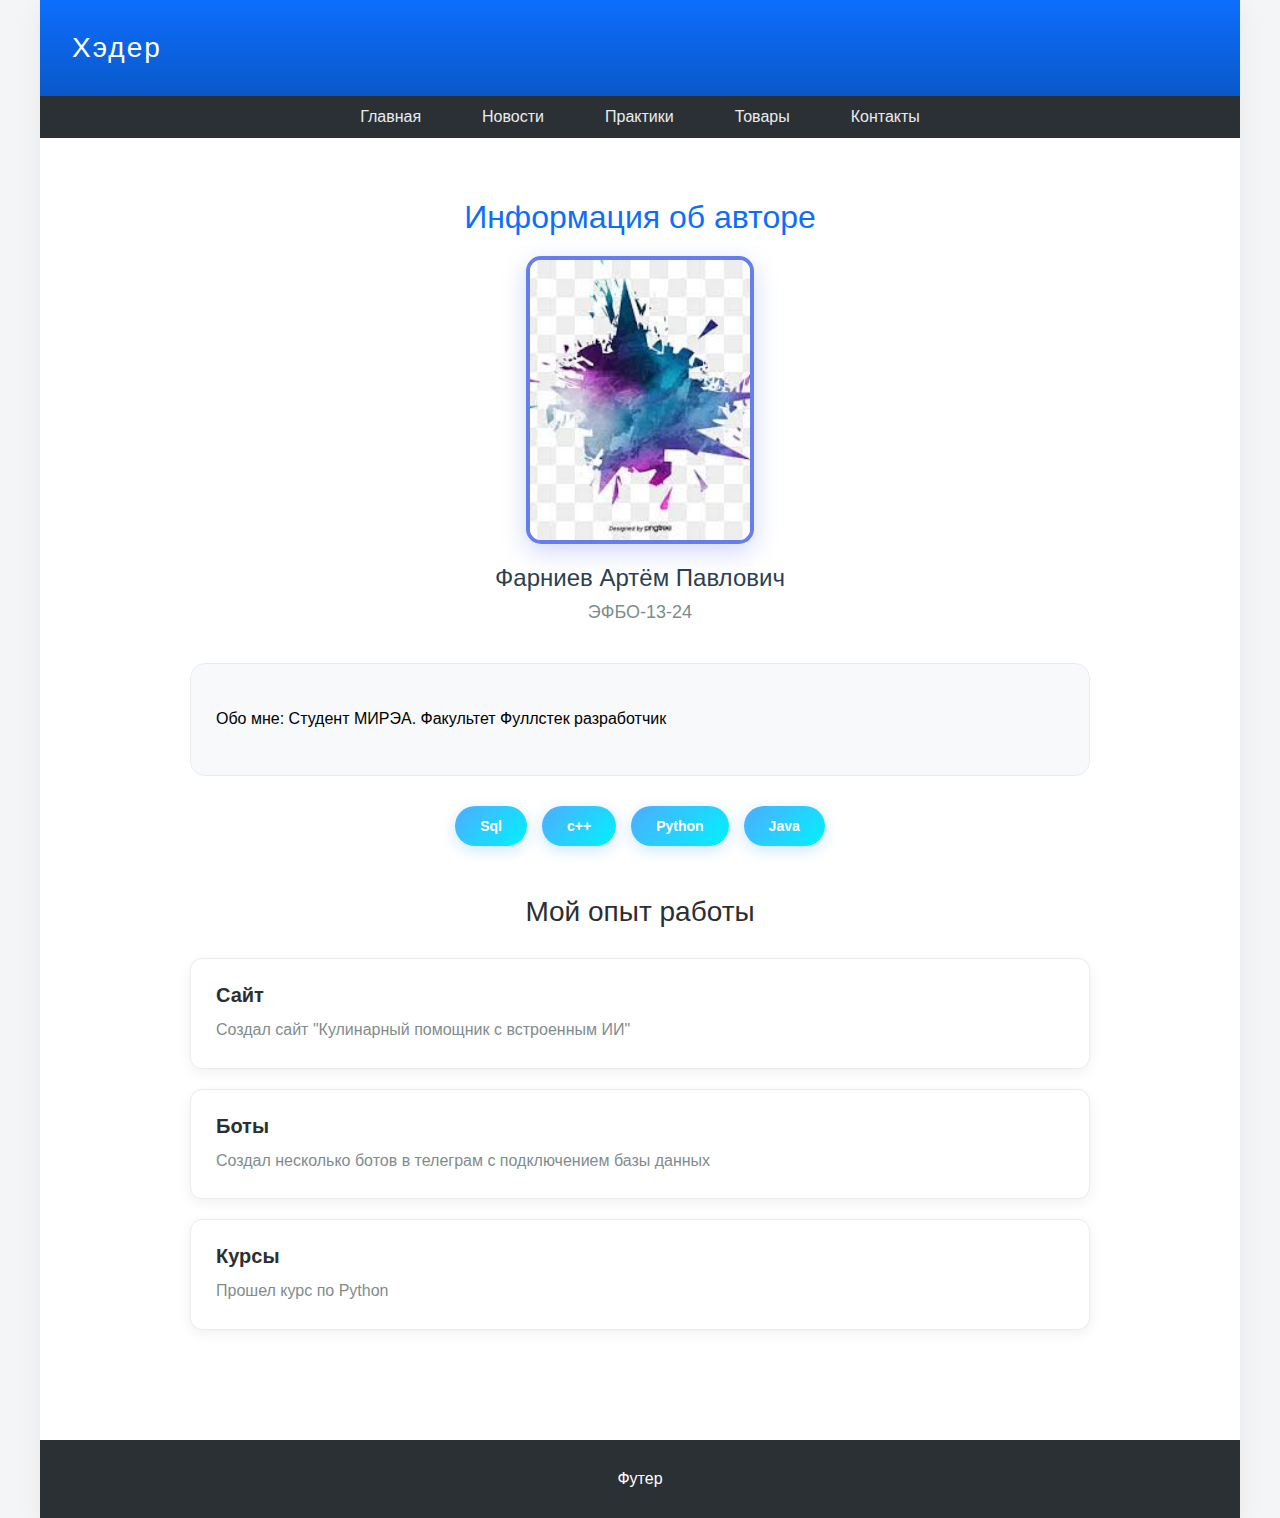
<file: index.html>
<!DOCTYPE html>
<html lang="ru">
<head>
    <meta charset="UTF-8">
    <meta name="viewport" content="width=device-width, initial-scale=1.0">
    <title>Семестровая работа</title>
    <link rel="stylesheet" href="style/styles.css">
</head>
<body>
<div class="page-container">
    <div class="header">Хэдер</div>
    <div class="nav">
        <ul class="nav-list">
            <li class="nav-item"><a class="nav-link" href="index.html">Главная</a></li>
            <li class="nav-item"><a class="nav-link" href="pages/news.html">Новости</a></li>
            <li class="nav-item"><a class="nav-link" href="pages/practices.html">Практики</a></li>
            <li class="nav-item"><a class="nav-link" href="pages/goods.html">Товары</a></li>
            <li class="nav-item"><a class="nav-link" href="pages/contacts.html">Контакты</a></li>
        </ul>
    </div>
    <div class="content">
        <div class="profile-header">
            <h1 class="profile-title">Информация об авторе</h1>
            <img class="profile-photo" src="images/photo.png" alt="Фото автора">
            <h2 class="profile-name">Фарниев Артём Павлович</h2>
            <p class="profile-group">ЭФБО-13-24</p>
        </div>
        <div class="about-me">
            <p>Обо мне: Студент МИРЭА. Факультет Фуллстек разработчик</p>
        </div>
        <div class="skills-container">
            <div class="skill-tag">Sql</div>
            <div class="skill-tag">c++</div>
            <div class="skill-tag">Python</div>
            <div class="skill-tag">Java</div>
        </div>
        <div class="experience-section">
            <h2 class="section-title">Мой опыт работы</h2>
            <div class="experience-card">
                <h3 class="experience-title">Сайт</h3>
                <p class="experience-desc">Создал сайт "Кулинарный помощник с встроенным ИИ"</p>
            </div>
            <div class="experience-card">
                <h3 class="experience-title">Боты</h3>
                <p class="experience-desc">Создал несколько ботов в телеграм с подключением базы данных</p>
            </div>
            <div class="experience-card">
                <h3 class="experience-title">Курсы</h3>
                <p class="experience-desc">Прошел курс по Python</p>
            </div>
        </div>
    </div>
    <div class="footer">Футер</div>
</div>
</body>
</html>
</file>
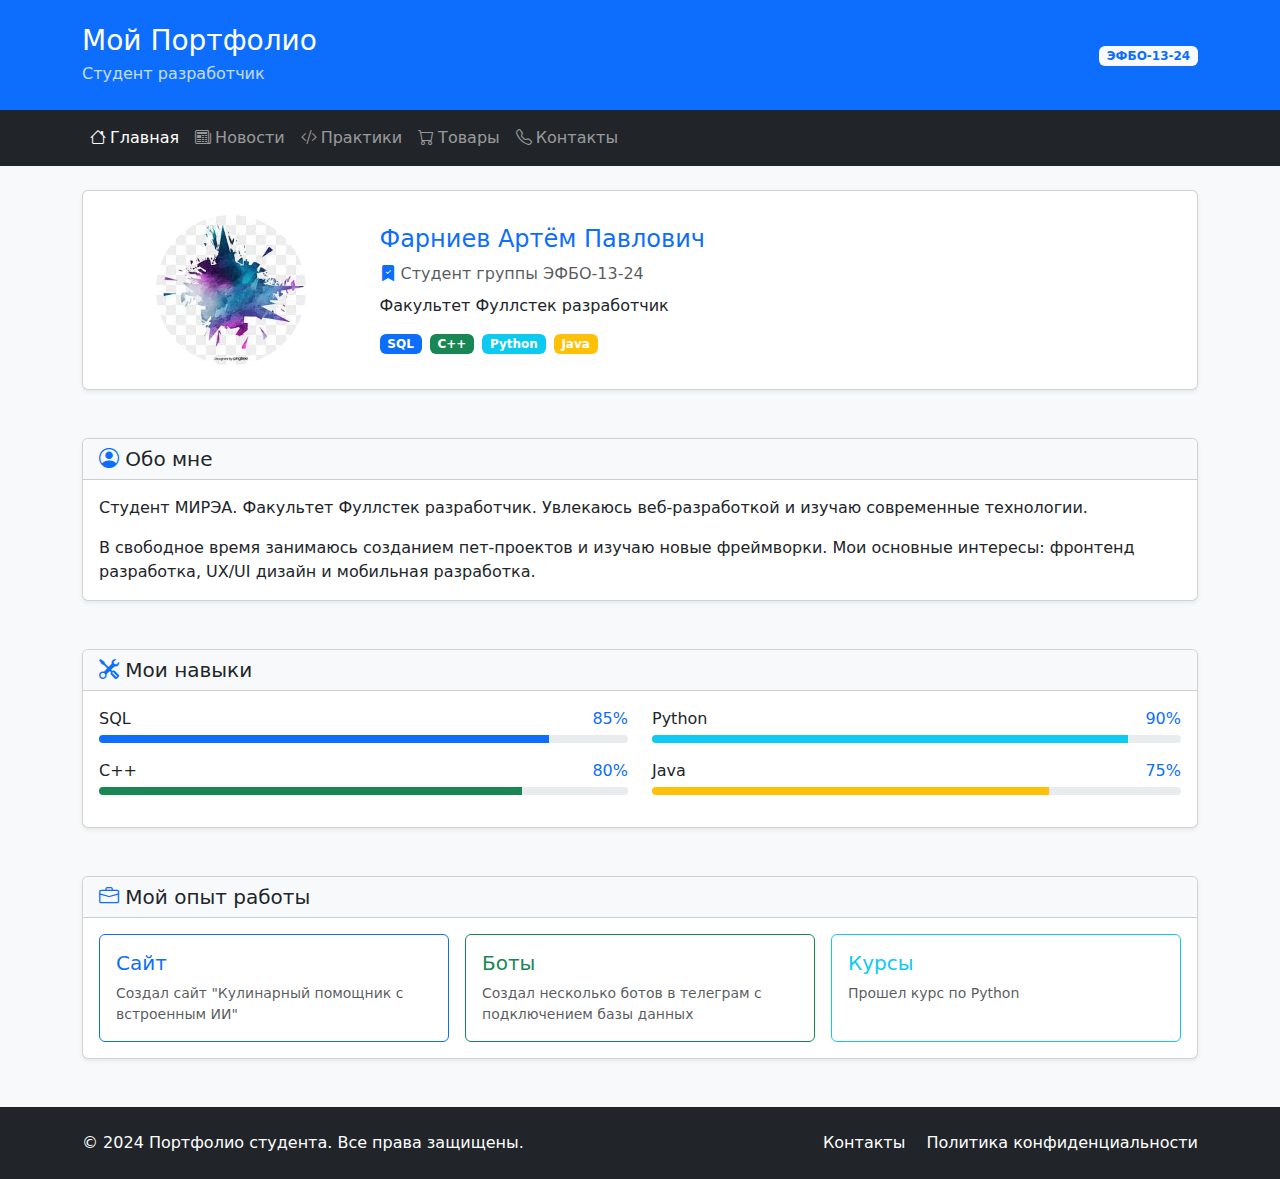
<file: index_v1.html>
<!DOCTYPE html>
<html lang="ru">
<head>
    <meta charset="UTF-8">
    <meta name="viewport" content="width=device-width, initial-scale=1.0">
    <title>Главная - Портфолио</title>
    <link href="https://cdn.jsdelivr.net/npm/bootstrap@5.3.2/dist/css/bootstrap.min.css" rel="stylesheet">
    <link rel="stylesheet" href="https://cdn.jsdelivr.net/npm/bootstrap-icons@1.11.1/font/bootstrap-icons.css">
</head>
<body class="bg-light">
<div class="container-fluid p-0">
    <!-- Header -->
    <header class="bg-primary text-white py-4">
        <div class="container">
            <div class="row align-items-center">
                <div class="col">
                    <h1 class="h3 mb-1">Мой Портфолио</h1>
                    <p class="mb-0 opacity-75">Студент разработчик</p>
                </div>
                <div class="col-auto">
                    <span class="badge bg-light text-primary">ЭФБО-13-24</span>
                </div>
            </div>
        </div>
    </header>

    <!-- Navigation -->
    <nav class="navbar navbar-expand-lg navbar-dark bg-dark">
        <div class="container">
            <button class="navbar-toggler" type="button" data-bs-toggle="collapse" data-bs-target="#navbarNav">
                <span class="navbar-toggler-icon"></span>
            </button>
            <div class="collapse navbar-collapse" id="navbarNav">
                <ul class="navbar-nav">
                    <li class="nav-item">
                        <a class="nav-link active" href="index.html">
                            <i class="bi bi-house me-1"></i>Главная
                        </a>
                    </li>
                    <li class="nav-item">
                        <a class="nav-link" href="pages/news.html">
                            <i class="bi bi-newspaper me-1"></i>Новости
                        </a>
                    </li>
                    <li class="nav-item">
                        <a class="nav-link" href="pages/practices.html">
                            <i class="bi bi-code-slash me-1"></i>Практики
                        </a>
                    </li>
                    <li class="nav-item">
                        <a class="nav-link" href="pages/goods.html">
                            <i class="bi bi-cart me-1"></i>Товары
                        </a>
                    </li>
                    <li class="nav-item">
                        <a class="nav-link" href="pages/contacts.html">
                            <i class="bi bi-telephone me-1"></i>Контакты
                        </a>
                    </li>
                </ul>
            </div>
        </div>
    </nav>

    <!-- Main Content -->
    <main class="container my-4">
        <!-- Profile Section -->
        <section class="mb-5">
            <div class="card shadow-sm">
                <div class="card-body p-4">
                    <div class="row align-items-center">
                        <div class="col-md-3 text-center mb-3 mb-md-0">
                            <img src="images/photo.png" alt="Фото студента" class="img-fluid rounded-circle" style="width: 150px; height: 150px; object-fit: cover;">
                        </div>
                        <div class="col-md-9">
                            <h2 class="card-title h4 text-primary">Фарниев Артём Павлович</h2>
                            <p class="card-text text-muted mb-2">
                                <i class="bi bi-bookmark-check-fill text-primary"></i>
                                Студент группы ЭФБО-13-24
                            </p>
                            <p class="card-text">
                                Факультет Фуллстек разработчик
                            </p>
                            <div class="d-flex gap-2 flex-wrap">
                                <span class="badge bg-primary">SQL</span>
                                <span class="badge bg-success">C++</span>
                                <span class="badge bg-info">Python</span>
                                <span class="badge bg-warning">Java</span>
                            </div>
                        </div>
                    </div>
                </div>
            </div>
        </section>

        <!-- About Section -->
        <section class="mb-5">
            <div class="card shadow-sm">
                <div class="card-header bg-light">
                    <h3 class="card-title h5 mb-0">
                        <i class="bi bi-person-circle text-primary"></i>
                        Обо мне
                    </h3>
                </div>
                <div class="card-body">
                    <p class="card-text">
                        Студент МИРЭА. Факультет Фуллстек разработчик. Увлекаюсь веб-разработкой и изучаю современные технологии.
                    </p>
                    <p class="card-text">
                        В свободное время занимаюсь созданием пет-проектов и изучаю новые фреймворки.
                        Мои основные интересы: фронтенд разработка, UX/UI дизайн и мобильная разработка.
                    </p>
                </div>
            </div>
        </section>

        <!-- Skills Section -->
        <section class="mb-5">
            <div class="card shadow-sm">
                <div class="card-header bg-light">
                    <h3 class="card-title h5 mb-0">
                        <i class="bi bi-tools text-primary"></i>
                        Мои навыки
                    </h3>
                </div>
                <div class="card-body">
                    <div class="row">
                        <div class="col-md-6">
                            <div class="mb-3">
                                <div class="d-flex justify-content-between mb-1">
                                    <span>SQL</span>
                                    <span class="text-primary">85%</span>
                                </div>
                                <div class="progress" style="height: 8px;">
                                    <div class="progress-bar bg-primary" style="width: 85%"></div>
                                </div>
                            </div>
                            <div class="mb-3">
                                <div class="d-flex justify-content-between mb-1">
                                    <span>C++</span>
                                    <span class="text-primary">80%</span>
                                </div>
                                <div class="progress" style="height: 8px;">
                                    <div class="progress-bar bg-success" style="width: 80%"></div>
                                </div>
                            </div>
                        </div>
                        <div class="col-md-6">
                            <div class="mb-3">
                                <div class="d-flex justify-content-between mb-1">
                                    <span>Python</span>
                                    <span class="text-primary">90%</span>
                                </div>
                                <div class="progress" style="height: 8px;">
                                    <div class="progress-bar bg-info" style="width: 90%"></div>
                                </div>
                            </div>
                            <div class="mb-3">
                                <div class="d-flex justify-content-between mb-1">
                                    <span>Java</span>
                                    <span class="text-primary">75%</span>
                                </div>
                                <div class="progress" style="height: 8px;">
                                    <div class="progress-bar bg-warning" style="width: 75%"></div>
                                </div>
                            </div>
                        </div>
                    </div>
                </div>
            </div>
        </section>

        <!-- Experience Section -->
        <section class="mb-5">
            <div class="card shadow-sm">
                <div class="card-header bg-light">
                    <h3 class="card-title h5 mb-0">
                        <i class="bi bi-briefcase text-primary"></i>
                        Мой опыт работы
                    </h3>
                </div>
                <div class="card-body">
                    <div class="row g-3">
                        <div class="col-md-4">
                            <div class="card h-100 border-primary">
                                <div class="card-body">
                                    <h5 class="card-title text-primary">Сайт</h5>
                                    <p class="card-text small text-muted">
                                        Создал сайт "Кулинарный помощник с встроенным ИИ"
                                    </p>
                                </div>
                            </div>
                        </div>
                        <div class="col-md-4">
                            <div class="card h-100 border-success">
                                <div class="card-body">
                                    <h5 class="card-title text-success">Боты</h5>
                                    <p class="card-text small text-muted">
                                        Создал несколько ботов в телеграм с подключением базы данных
                                    </p>
                                </div>
                            </div>
                        </div>
                        <div class="col-md-4">
                            <div class="card h-100 border-info">
                                <div class="card-body">
                                    <h5 class="card-title text-info">Курсы</h5>
                                    <p class="card-text small text-muted">
                                        Прошел курс по Python
                                    </p>
                                </div>
                            </div>
                        </div>
                    </div>
                </div>
            </div>
        </section>
    </main>

    <!-- Footer -->
    <footer class="bg-dark text-white py-4 mt-5">
        <div class="container">
            <div class="row align-items-center">
                <div class="col-md-6">
                    <p class="mb-0">&copy; 2024 Портфолио студента. Все права защищены.</p>
                </div>
                <div class="col-md-6 text-md-end">
                    <a href="pages/contacts.html" class="text-white text-decoration-none me-3">Контакты</a>
                    <a href="#" class="text-white text-decoration-none">Политика конфиденциальности</a>
                </div>
            </div>
        </div>
    </footer>
</div>

<script src="https://cdn.jsdelivr.net/npm/bootstrap@5.3.2/dist/js/bootstrap.bundle.min.js"></script>
</body>
</html>
</file>
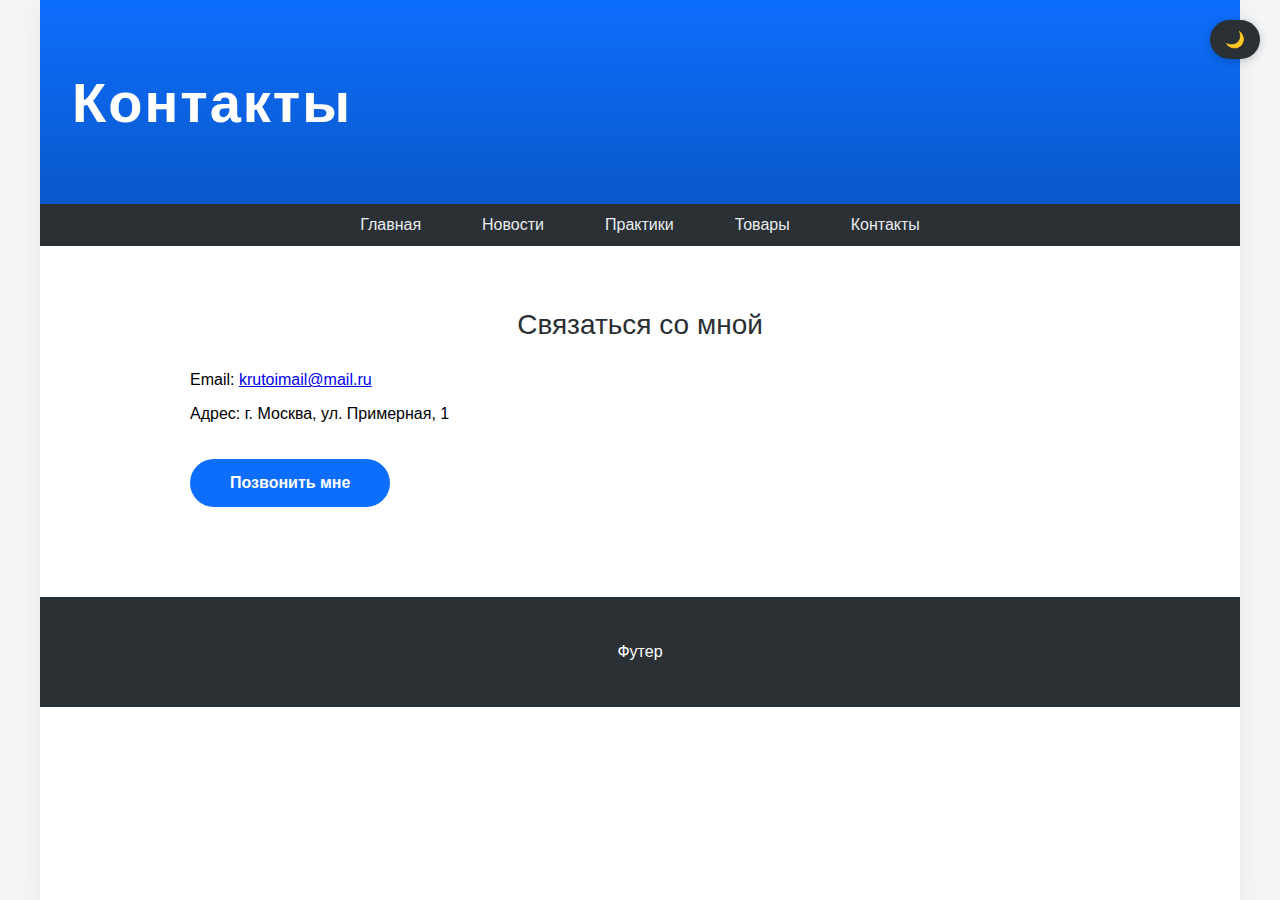
<file: pages/contacts.html>
<!DOCTYPE html>
<html lang="ru">
<head>
    <meta charset="UTF-8">
    <meta name="viewport" content="width=device-width, initial-scale=1.0">
    <title>Контакты</title>
    <link rel="stylesheet" href="../style/styles.css">
</head>
<body>
<div class="theme-toggle">
    <button class="theme-toggle__button" id="themeToggle">🌙</button>
</div>
<div class="page-container">
    <header class="header">
        <h1>Контакты</h1>
    </header>

    <nav class="nav">
        <ul class="nav-list">
            <li class="nav-item"><a class="nav-link" href="../index.html">Главная</a></li>
            <li class="nav-item"><a class="nav-link" href="news.html">Новости</a></li>
            <li class="nav-item"><a class="nav-link" href="practices.html">Практики</a></li>
            <li class="nav-item"><a class="nav-link" href="goods.html">Товары</a></li>
            <li class="nav-item"><a class="nav-link active" href="contacts.html">Контакты</a></li>
        </ul>
    </nav>

    <main class="content">
        <h2 class="section-title">Связаться со мной</h2>
        <p>Email: <a href="mailto:test@mail.ru">krutoimail@mail.ru</a></p>
        <p>Адрес: г. Москва, ул. Примерная, 1</p>
        <button class="contact-button" onclick="contactModal.showModal()">Позвонить мне</button>
    </main>

    <footer class="footer">
        <p>Футер</p>
    </footer>

    <dialog id="contactModal">
        <div class="modal-header">
            <h2>Форма обратной связи</h2>
        </div>

        <div class="modal-content">
            <form id="feedbackForm">
                <div class="form-group">
                    <label for="name">Имя <span class="required">*</span></label>
                    <input type="text" id="name" name="name" required placeholder="Введите ваше имя">
                </div>
                <div class="form-group">
                    <label for="phone">Телефон <span class="required">*</span></label>
                    <input type="tel" id="phone" name="phone" required placeholder="+7 (XXX) XXX-XX-XX">
                </div>
                <div class="form-group">
                    <label for="email">Электронная почта <span class="required">*</span></label>
                    <input type="email" id="email" name="email" required placeholder="example@mail.ru">
                </div>
                <div class="form-group">
                    <label for="category">Категория обращения <span class="required">*</span></label>
                    <select id="category" name="category" required>
                        <option value="">Выберите категорию</option>
                        <option value="technical">Техническая поддержка</option>
                        <option value="commercial">Коммерческое предложение</option>
                        <option value="cooperation">Сотрудничество</option>
                        <option value="complaint">Жалоба</option>
                        <option value="suggestion">Предложение</option>
                        <option value="other">Другое</option>
                    </select>
                </div>
                <div class="form-group">
                    <label for="message">Текст обращения <span class="required">*</span></label>
                    <textarea id="message" name="message" required placeholder="Опишите вашу проблему или вопрос..."></textarea>
                </div>

                <div class="modal-actions">
                    <button type="button" class="btn btn-secondary" onclick="closeModal()">Отмена</button>
                    <button type="button" class="btn btn-primary" onclick="submitForm()">Отправить</button>
                </div>
            </form>
        </div>
    </dialog>
    <script>
        // Инициализация при загрузке страницы
        document.addEventListener('DOMContentLoaded', function() {
            // Добавление состояний для интерактивных элементов
            const interactiveElements = document.querySelectorAll('.skill-tag, .experience-card, .product-card');

            interactiveElements.forEach(element => {
                // Добавляем состояние при клике
                element.addEventListener('click', function() {
                    if (this.classList.contains('skill-tag')) {
                        this.classList.toggle('skill-tag--selected');
                    } else if (this.classList.contains('experience-card')) {
                        this.classList.toggle('experience-card--featured');
                    } else if (this.classList.contains('product-card')) {
                        this.classList.toggle('product-card--selected');
                    }
                });

                // Добавляем состояние при фокусе
                element.addEventListener('focus', function() {
                    this.style.outline = `2px solid var(--color-primary)`;
                    this.style.outlineOffset = '2px';
                });

                element.addEventListener('blur', function() {
                    this.style.outline = 'none';
                });
            });

            // Валидация форм
            const forms = document.querySelectorAll('form');
            forms.forEach(form => {
                form.addEventListener('submit', function(e) {
                    e.preventDefault();
                    validateForm(this);
                });
            });

            function validateForm(form) {
                let isValid = true;
                const inputs = form.querySelectorAll('input[required], textarea[required], select[required]');

                inputs.forEach(input => {
                    input.classList.remove('has-error', 'has-success');

                    if (!input.value.trim()) {
                        input.classList.add('has-error');
                        isValid = false;
                    } else {
                        input.classList.add('has-success');
                    }
                });

                return isValid;
            }
        });

        // Функция для показа уведомлений
        function showNotification(message, type = 'success') {
            const notification = document.createElement('div');
            notification.className = `alert alert-${type} position-fixed top-0 end-0 m-3`;
            notification.style.zIndex = '1050';
            notification.textContent = message;

            document.body.appendChild(notification);

            setTimeout(() => {
                notification.remove();
            }, 3000);
        }
    </script>
    <script>
        const contactModal = document.getElementById('contactModal');
        const feedbackForm = document.getElementById('feedbackForm');

        function submitForm() {
            const formData = new FormData(feedbackForm);

            if (!feedbackForm.checkValidity()) {
                feedbackForm.reportValidity();
                return;
            }

            const data = {
                name: formData.get('name'),
                phone: formData.get('phone'),
                email: formData.get('email'),
                category: formData.get('category'),
                message: formData.get('message')
            };

            console.log('Данные формы:', data);

            alert('Спасибо! Ваше обращение отправлено. Мы свяжемся с вами в ближайшее время.');

            closeModal();

            feedbackForm.reset();
        }

        function closeModal() {
            contactModal.close();
        }
        contactModal.addEventListener('click', function(event) {
            if (event.target === this) {
                closeModal();
            }
        });

        feedbackForm.addEventListener('keypress', function(event) {
            if (event.key === 'Enter' && event.target.type !== 'textarea') {
                event.preventDefault();
            }
        });

        contactModal.addEventListener('keydown', function(event) {
            if (event.key === 'Escape') {
                closeModal();
            }
        });
    </script>
</div>
<script>
    // Переключатель темы
    class ThemeManager {
        constructor() {
            this.theme = localStorage.getItem('theme') || 'light';
            this.init();
        }

        init() {
            this.applyTheme(this.theme);
            this.createThemeToggle();
        }

        applyTheme(theme) {
            document.documentElement.setAttribute('data-theme', theme);
            localStorage.setItem('theme', theme);
        }

        toggleTheme() {
            this.theme = this.theme === 'light' ? 'dark' : 'light';
            this.applyTheme(this.theme);
            this.updateToggleButton();
        }

        createThemeToggle() {
            // Создаем кнопку, если её нет, иначе используем существующую
            let button = document.getElementById('themeToggle');
            if (!button) {
                button = document.createElement('button');
                button.id = 'themeToggle';
                button.className = 'theme-toggle__button';
                const container = document.createElement('div');
                container.className = 'theme-toggle';
                container.appendChild(button);
                document.body.appendChild(container);
            }
            // Назначаем обработчик и актуализируем иконку
            button.onclick = () => this.toggleTheme();
            this.updateToggleButton();
        }

        updateToggleButton() {
            const button = document.getElementById('themeToggle');
            if (button) {
                button.innerHTML = this.theme === 'light' ? '🌙' : '☀️';
            }
        }
    }

    // Инициализация при загрузке
    document.addEventListener('DOMContentLoaded', function() {
        new ThemeManager();
    });
</script>
</body>
</html>
</file>
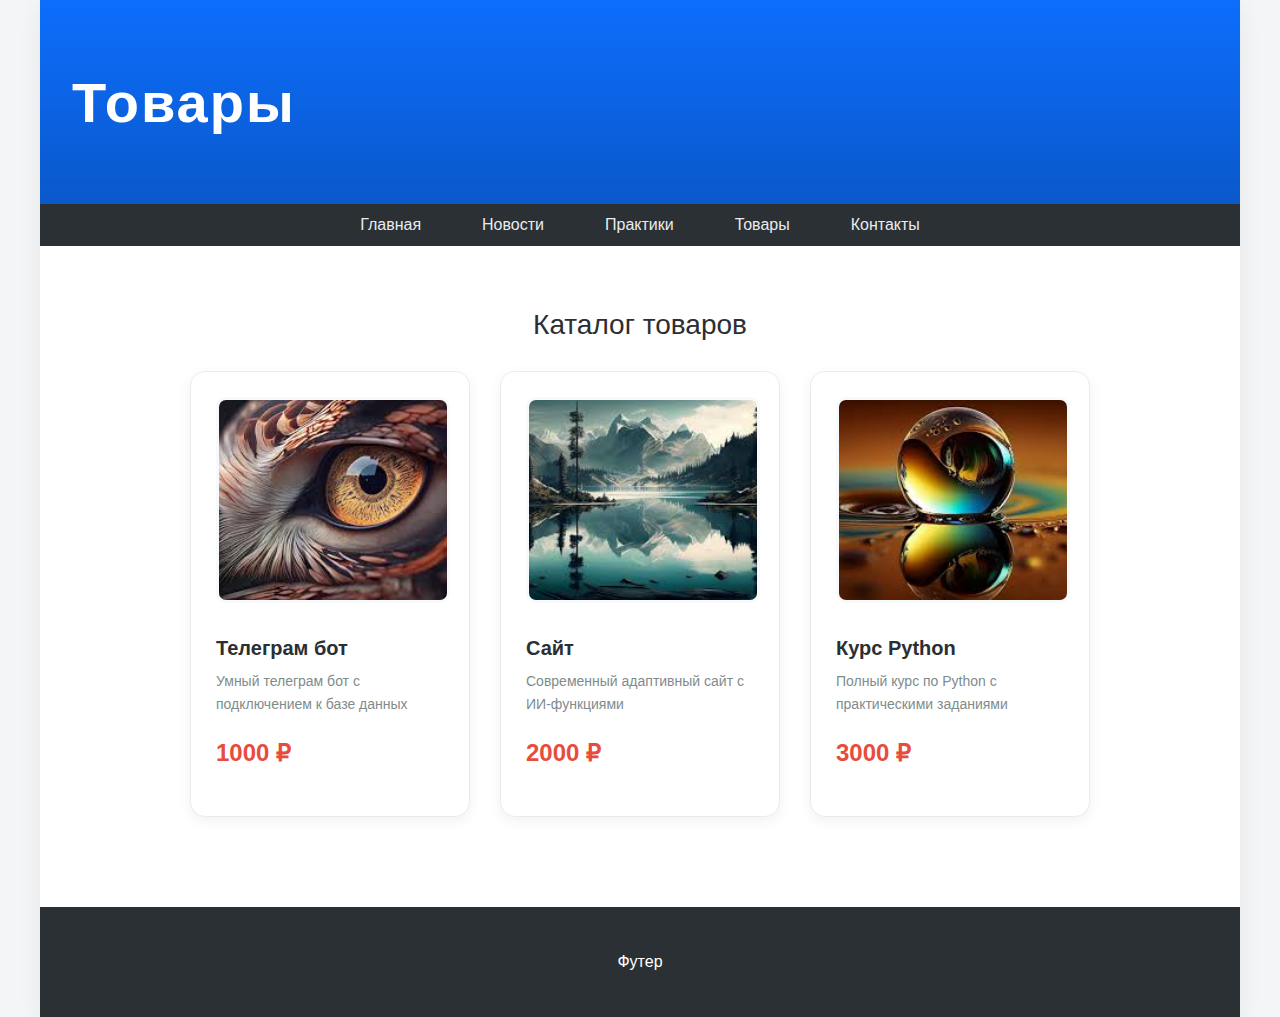
<file: pages/goods.html>
<!DOCTYPE html>
<html lang="ru">
<head>
    <meta charset="UTF-8">
    <meta name="viewport" content="width=device-width, initial-scale=1.0">
    <title>Товары</title>
    <link rel="stylesheet" href="../style/styles.css">
</head>
<body>
<div class="page-container">
    <header class="header">
        <h1>Товары</h1>
    </header>

    <nav class="nav">
        <ul class="nav-list">
            <li class="nav-item"><a class="nav-link" href="../index.html">Главная</a></li>
            <li class="nav-item"><a class="nav-link" href="news.html">Новости</a></li>
            <li class="nav-item"><a class="nav-link" href="practices.html">Практики</a></li>
            <li class="nav-item"><a class="nav-link active" href="goods.html">Товары</a></li>
            <li class="nav-item"><a class="nav-link" href="contacts.html">Контакты</a></li>
        </ul>
    </nav>

    <main class="content">
        <h2 class="section-title">Каталог товаров</h2>
        <div class="products-grid">
            <article class="product-card">
                <img src="../images/goods1.jpg" alt="Товар 1" class="product-image">
                <h3 class="product-name">Телеграм бот</h3>
                <p class="product-desc">Умный телеграм бот с подключением к базе данных</p>
                <p class="product-price">1000 ₽</p>
            </article>
            <article class="product-card">
                <img src="../images/goods2.jpg" alt="Товар 2" class="product-image">
                <h3 class="product-name">Сайт</h3>
                <p class="product-desc">Современный адаптивный сайт с ИИ-функциями</p>
                <p class="product-price">2000 ₽</p>
            </article>
            <article class="product-card">
                <img src="../images/goods3.jpg" alt="Товар 3" class="product-image">
                <h3 class="product-name">Курс Python</h3>
                <p class="product-desc">Полный курс по Python с практическими заданиями</p>
                <p class="product-price">3000 ₽</p>
            </article>
        </div>
    </main>

    <footer class="footer">
        <p>Футер</p>
    </footer>
</div>
</body>
</html>
</file>
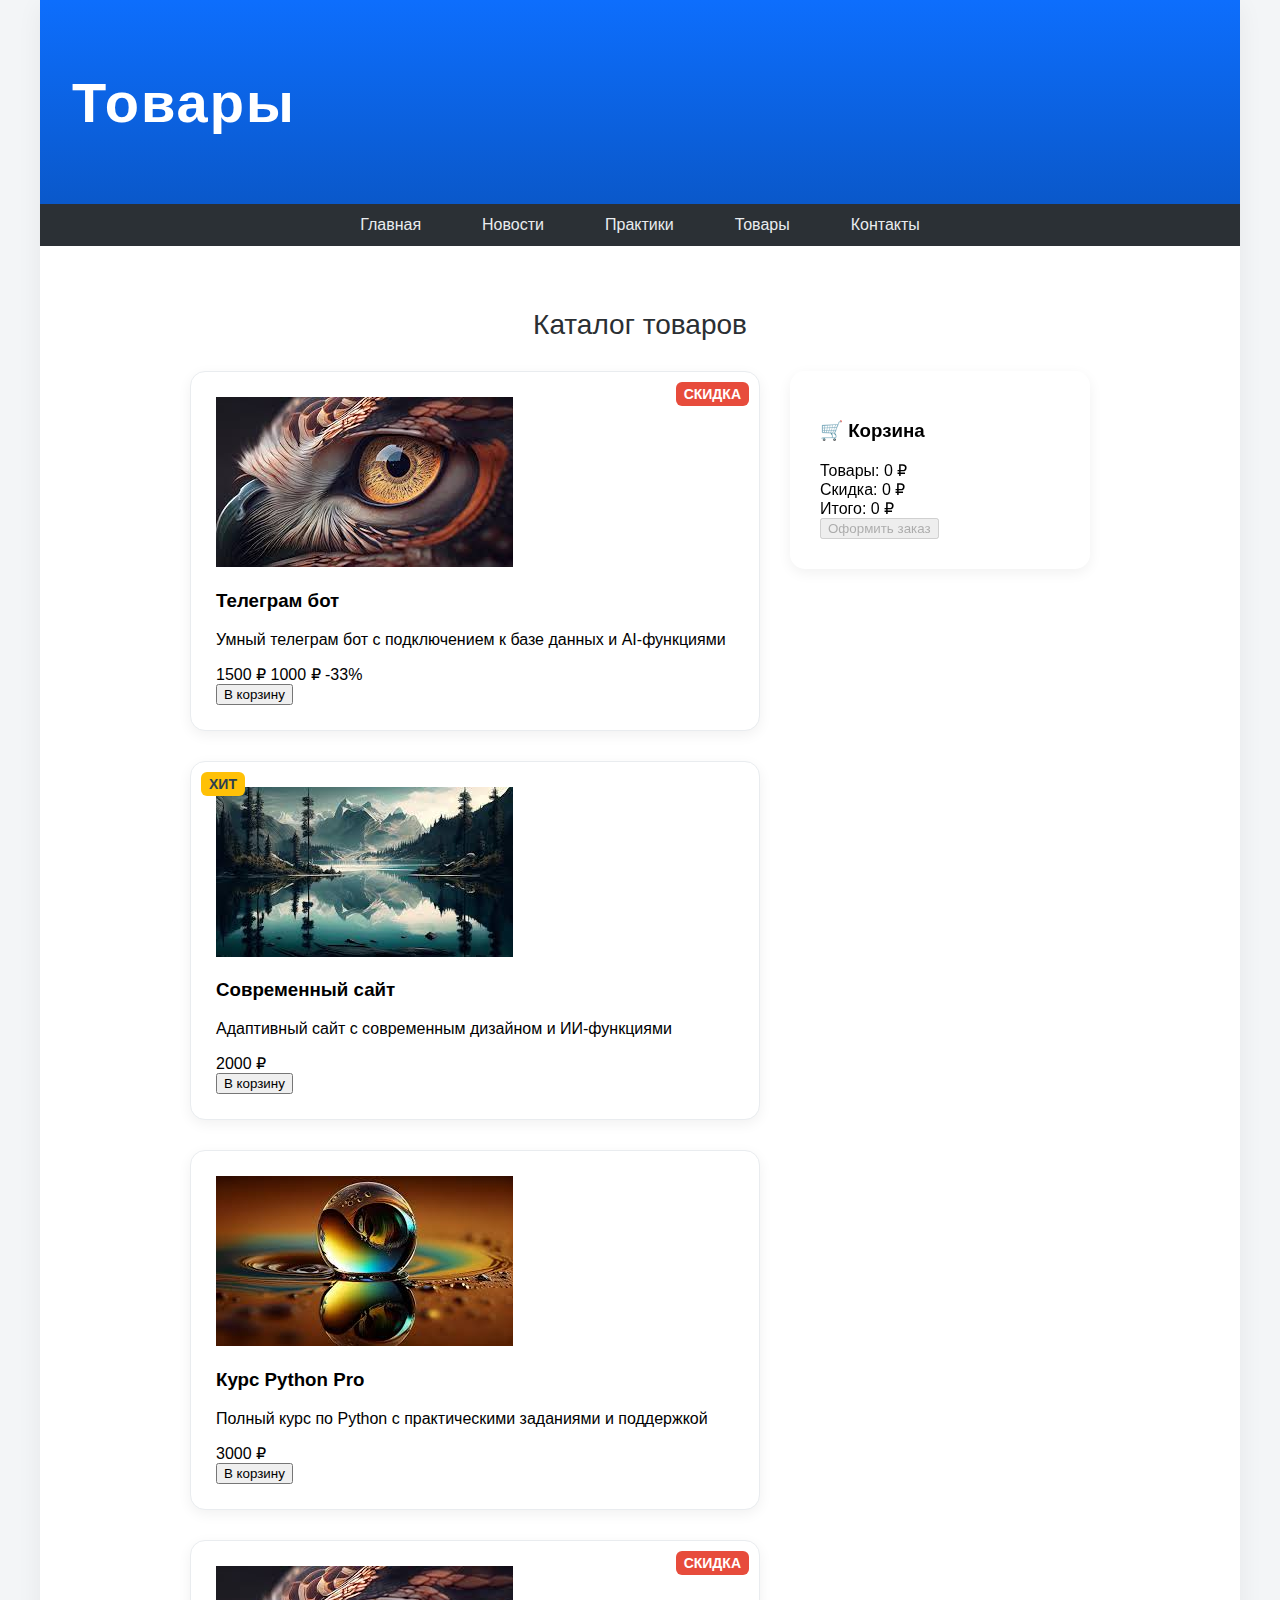
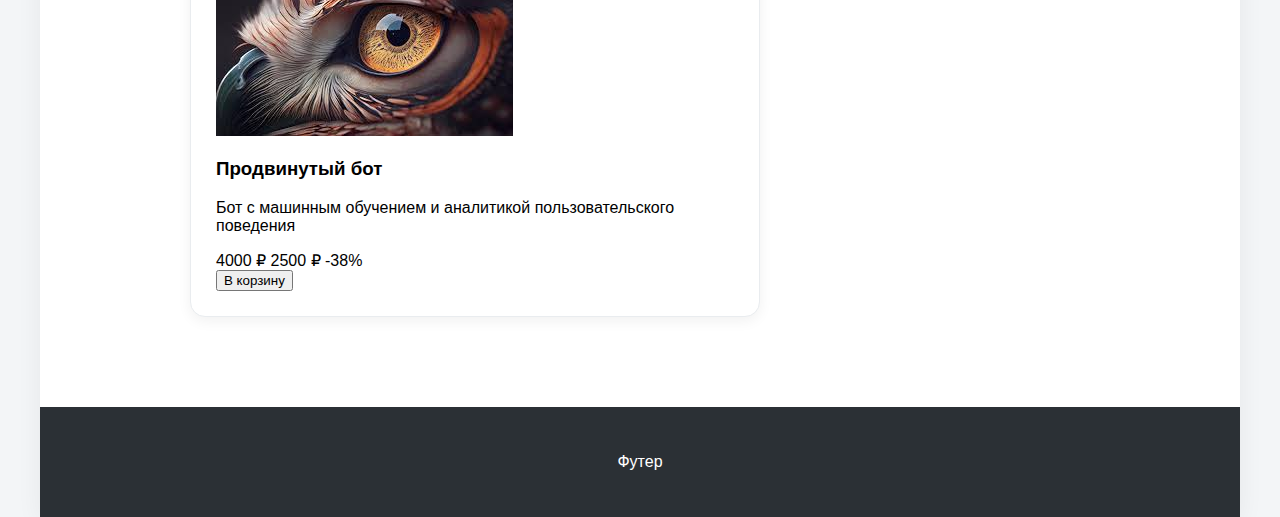
<file: pages/goods_v1.html>
<!DOCTYPE html>
<html lang="ru">
<head>
    <meta charset="UTF-8">
    <meta name="viewport" content="width=device-width, initial-scale=1.0">
    <title>Товары</title>
    <link rel="stylesheet" href="../style/styles.css">
</head>
<body>
<div class="page-container">
    <header class="header">
        <h1>Товары</h1>
    </header>

    <nav class="nav">
        <ul class="nav-list">
            <li class="nav-item"><a class="nav-link" href="../index_v1.html">Главная</a></li>
            <li class="nav-item"><a class="nav-link" href="news.html">Новости</a></li>
            <li class="nav-item"><a class="nav-link" href="practices.html">Практики</a></li>
            <li class="nav-item"><a class="nav-link active" href="goods.html">Товары</a></li>
            <li class="nav-item"><a class="nav-link" href="contacts.html">Контакты</a></li>
        </ul>
    </nav>

    <main class="content">
        <h2 class="section-title">Каталог товаров</h2>

        <div class="products-section">
            <!-- Сетка товаров -->
            <div class="products-grid">
                <!-- Товар 1 со скидкой -->
                <article class="product-card product-card--discount" data-id="1" data-price="1000" data-old-price="1500">
                    <img src="../images/goods1.jpg" alt="Телеграм бот" class="product-card__image">
                    <h3 class="product-card__name">Телеграм бот</h3>
                    <p class="product-card__description">Умный телеграм бот с подключением к базе данных и AI-функциями</p>
                    <div class="product-card__price-container">
                        <span class="product-card__old-price">1500 ₽</span>
                        <span class="product-card__price">1000 ₽</span>
                        <span class="product-card__discount">-33%</span>
                    </div>
                    <button class="product-card__button" onclick="addToCart(1)">В корзину</button>
                </article>

                <!-- Товар 2 - хит продаж -->
                <article class="product-card product-card--hot" data-id="2" data-price="2000">
                    <img src="../images/goods2.jpg" alt="Сайт" class="product-card__image">
                    <h3 class="product-card__name">Современный сайт</h3>
                    <p class="product-card__description">Адаптивный сайт с современным дизайном и ИИ-функциями</p>
                    <div class="product-card__price-container">
                        <span class="product-card__price">2000 ₽</span>
                    </div>
                    <button class="product-card__button" onclick="addToCart(2)">В корзину</button>
                </article>

                <!-- Товар 3 -->
                <article class="product-card" data-id="3" data-price="3000">
                    <img src="../images/goods3.jpg" alt="Курс Python" class="product-card__image">
                    <h3 class="product-card__name">Курс Python Pro</h3>
                    <p class="product-card__description">Полный курс по Python с практическими заданиями и поддержкой</p>
                    <div class="product-card__price-container">
                        <span class="product-card__price">3000 ₽</span>
                    </div>
                    <button class="product-card__button" onclick="addToCart(3)">В корзину</button>
                </article>

                <!-- Товар 4 со скидкой -->
                <article class="product-card product-card--discount" data-id="4" data-price="2500" data-old-price="4000">
                    <img src="../images/goods1.jpg" alt="Продвинутый бот" class="product-card__image">
                    <h3 class="product-card__name">Продвинутый бот</h3>
                    <p class="product-card__description">Бот с машинным обучением и аналитикой пользовательского поведения</p>
                    <div class="product-card__price-container">
                        <span class="product-card__old-price">4000 ₽</span>
                        <span class="product-card__price">2500 ₽</span>
                        <span class="product-card__discount">-38%</span>
                    </div>
                    <button class="product-card__button" onclick="addToCart(4)">В корзину</button>
                </article>
            </div>

            <!-- Боковая панель корзины -->
            <aside class="cart-sidebar">
                <h3 class="cart-sidebar__title">🛒 Корзина</h3>
                <div class="cart-sidebar__items" id="cartItems">
                    <div class="cart-sidebar__empty" id="cartEmpty">
                        Корзина пуста
                    </div>
                </div>
                <div class="cart-sidebar__total">
                    <div class="cart-sidebar__total-row">
                        <span>Товары:</span>
                        <span id="subtotal">0 ₽</span>
                    </div>
                    <div class="cart-sidebar__total-row">
                        <span>Скидка:</span>
                        <span id="discount">0 ₽</span>
                    </div>
                    <div class="cart-sidebar__total-row cart-sidebar__total-final">
                        <span>Итого:</span>
                        <span id="total">0 ₽</span>
                    </div>
                </div>
                <button class="cart-sidebar__checkout-button" id="checkoutButton" disabled onclick="checkout()">
                    Оформить заказ
                </button>
            </aside>
        </div>
    </main>

    <footer class="footer">
        <p>Футер</p>
    </footer>
</div>

<script>
    // Данные товаров
    const products = {
        1: { name: "Телеграм бот", price: 1000, oldPrice: 1500, image: "../images/goods1.jpg" },
        2: { name: "Современный сайт", price: 2000, oldPrice: null, image: "../images/goods2.jpg" },
        3: { name: "Курс Python Pro", price: 3000, oldPrice: null, image: "../images/goods3.jpg" },
        4: { name: "Продвинутый бот", price: 2500, oldPrice: 4000, image: "../images/goods1.jpg" }
    };

    let cart = [];

    // Функция добавления в корзину
    function addToCart(productId) {
        const product = products[productId];
        const existingItem = cart.find(item => item.id === productId);

        if (existingItem) {
            existingItem.quantity++;
        } else {
            cart.push({
                id: productId,
                name: product.name,
                price: product.price,
                oldPrice: product.oldPrice,
                image: product.image,
                quantity: 1
            });
        }

        updateCart();
        animateButton(productId);
    }

    // Функция обновления корзины
    function updateCart() {
        const cartItems = document.getElementById('cartItems');
        const cartEmpty = document.getElementById('cartEmpty');
        const checkoutButton = document.getElementById('checkoutButton');

        cartItems.innerHTML = '';

        if (cart.length === 0) {
            cartEmpty.style.display = 'block';
            checkoutButton.disabled = true;
            return;
        }

        cartEmpty.style.display = 'none';

        let subtotal = 0;
        let totalDiscount = 0;

        cart.forEach(item => {
            const itemElement = document.createElement('div');
            itemElement.className = 'cart-sidebar__item';

            const itemSubtotal = item.price * item.quantity;
            const itemDiscount = item.oldPrice ? (item.oldPrice - item.price) * item.quantity : 0;

            subtotal += itemSubtotal;
            totalDiscount += itemDiscount;

            itemElement.innerHTML = `
                <img src="${item.image}" alt="${item.name}" class="cart-sidebar__item-image">
                <div class="cart-sidebar__item-info">
                    <div class="cart-sidebar__item-name">${item.name}</div>
                    <div class="cart-sidebar__item-price">${item.price} ₽ × ${item.quantity}</div>
                </div>
                <div class="cart-sidebar__item-quantity">
                    <button class="cart-sidebar__quantity-btn" onclick="changeQuantity(${item.id}, -1)">-</button>
                    <span>${item.quantity}</span>
                    <button class="cart-sidebar__quantity-btn" onclick="changeQuantity(${item.id}, 1)">+</button>
                </div>
                <button class="cart-sidebar__item-remove" onclick="removeFromCart(${item.id})">×</button>
            `;

            cartItems.appendChild(itemElement);
        });

        document.getElementById('subtotal').textContent = subtotal + ' ₽';
        document.getElementById('discount').textContent = '-' + totalDiscount + ' ₽';
        document.getElementById('total').textContent = (subtotal - totalDiscount) + ' ₽';

        checkoutButton.disabled = false;
    }

    // Функция изменения количества
    function changeQuantity(productId, change) {
        const item = cart.find(item => item.id === productId);
        if (item) {
            item.quantity += change;
            if (item.quantity <= 0) {
                removeFromCart(productId);
            } else {
                updateCart();
            }
        }
    }

    // Функция удаления из корзины
    function removeFromCart(productId) {
        cart = cart.filter(item => item.id !== productId);
        updateCart();
    }

    // Анимация кнопки
    function animateButton(productId) {
        const button = document.querySelector(`[onclick="addToCart(${productId})"]`);
        button.classList.add('product-card__button--animated');
        button.textContent = '✓ Добавлено';

        setTimeout(() => {
            button.classList.remove('product-card__button--animated');
            button.textContent = 'В корзину';
        }, 1000);
    }

    // Оформление заказа
    function checkout() {
        if (cart.length === 0) return;

        const total = document.getElementById('total').textContent;
        alert(`Заказ оформлен!\nСумма: ${total}\nСпасибо за покупку!`);

        cart = [];
        updateCart();
    }

    // Инициализация при загрузке
    document.addEventListener('DOMContentLoaded', function() {
        updateCart();
    });
</script>
</body>
</html>
</file>
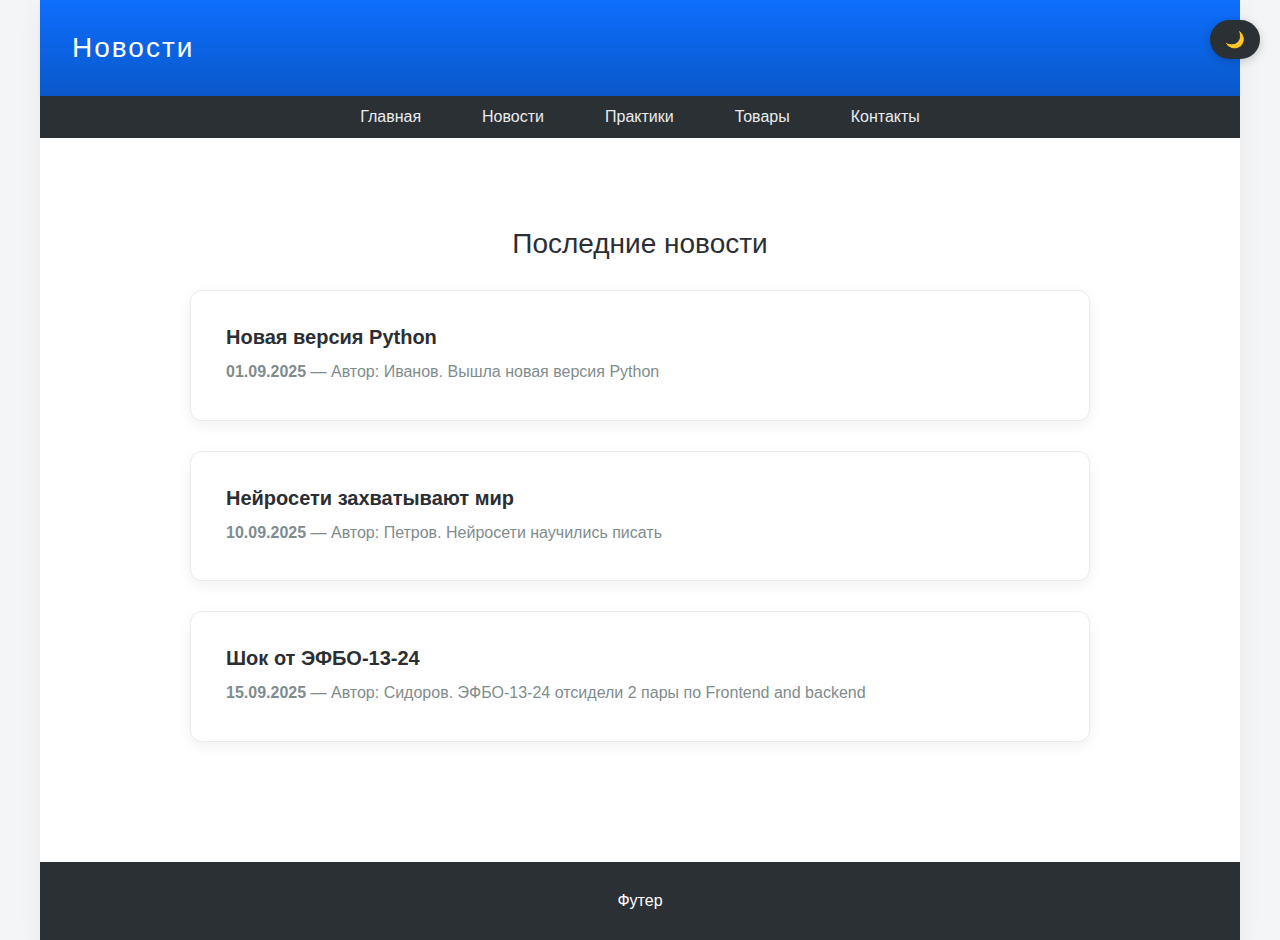
<file: pages/news.html>
<!DOCTYPE html>
<html lang="ru">
<head>
    <meta charset="UTF-8">
    <meta name="viewport" content="width=device-width, initial-scale=1.0">
    <title>Новости</title>
    <link rel="stylesheet" href="../style/styles.css">
</head>
<body class="news-page">
<div class="theme-toggle">
    <button class="theme-toggle__button" id="themeToggle">🌙</button>
</div>
<div class="page-container">
    <div class="header">Новости</div>
    <div class="nav">
        <ul class="nav-list">
            <li class="nav-item"><a class="nav-link" href="../index.html">Главная</a></li>
            <li class="nav-item"><a class="nav-link active" href="news.html">Новости</a></li>
            <li class="nav-item"><a class="nav-link" href="practices.html">Практики</a></li>
            <li class="nav-item"><a class="nav-link" href="goods.html">Товары</a></li>
            <li class="nav-item"><a class="nav-link" href="contacts.html">Контакты</a></li>
        </ul>
    </div>
    <div class="content">
        <div class="experience-section">
            <h2 class="section-title">Последние новости</h2>
            <div class="experience-card">
                <h3 class="experience-title">Новая версия Python</h3>
                <p class="experience-desc"><b>01.09.2025</b> — Автор: Иванов. Вышла новая версия Python</p>
            </div>
            <div class="experience-card">
                <h3 class="experience-title">Нейросети захватывают мир</h3>
                <p class="experience-desc"><b>10.09.2025</b> — Автор: Петров. Нейросети научились писать</p>
            </div>
            <div class="experience-card">
                <h3 class="experience-title">Шок от ЭФБО-13-24</h3>
                <p class="experience-desc"><b>15.09.2025</b> — Автор: Сидоров. ЭФБО-13-24 отсидели 2 пары по Frontend and backend</p>
            </div>
        </div>
    </div>
    <div class="footer">Футер</div>
</div>
<script>
    // Переключатель темы
    class ThemeManager {
        constructor() {
            this.theme = localStorage.getItem('theme') || 'light';
            this.init();
        }

        init() {
            this.applyTheme(this.theme);
            this.createThemeToggle();
        }

        applyTheme(theme) {
            document.documentElement.setAttribute('data-theme', theme);
            localStorage.setItem('theme', theme);
        }

        toggleTheme() {
            this.theme = this.theme === 'light' ? 'dark' : 'light';
            this.applyTheme(this.theme);
            this.updateToggleButton();
        }

        createThemeToggle() {
            // Создаем кнопку, если её нет, иначе используем существующую
            let button = document.getElementById('themeToggle');
            if (!button) {
                button = document.createElement('button');
                button.id = 'themeToggle';
                button.className = 'theme-toggle__button';
                const container = document.createElement('div');
                container.className = 'theme-toggle';
                container.appendChild(button);
                document.body.appendChild(container);
            }
            // Назначаем обработчик и актуализируем иконку
            button.onclick = () => this.toggleTheme();
            this.updateToggleButton();
        }

        updateToggleButton() {
            const button = document.getElementById('themeToggle');
            if (button) {
                button.innerHTML = this.theme === 'light' ? '🌙' : '☀️';
            }
        }
    }

    // Инициализация при загрузке
    document.addEventListener('DOMContentLoaded', function() {
        new ThemeManager();
    });
</script>
</body>
</html>
</file>
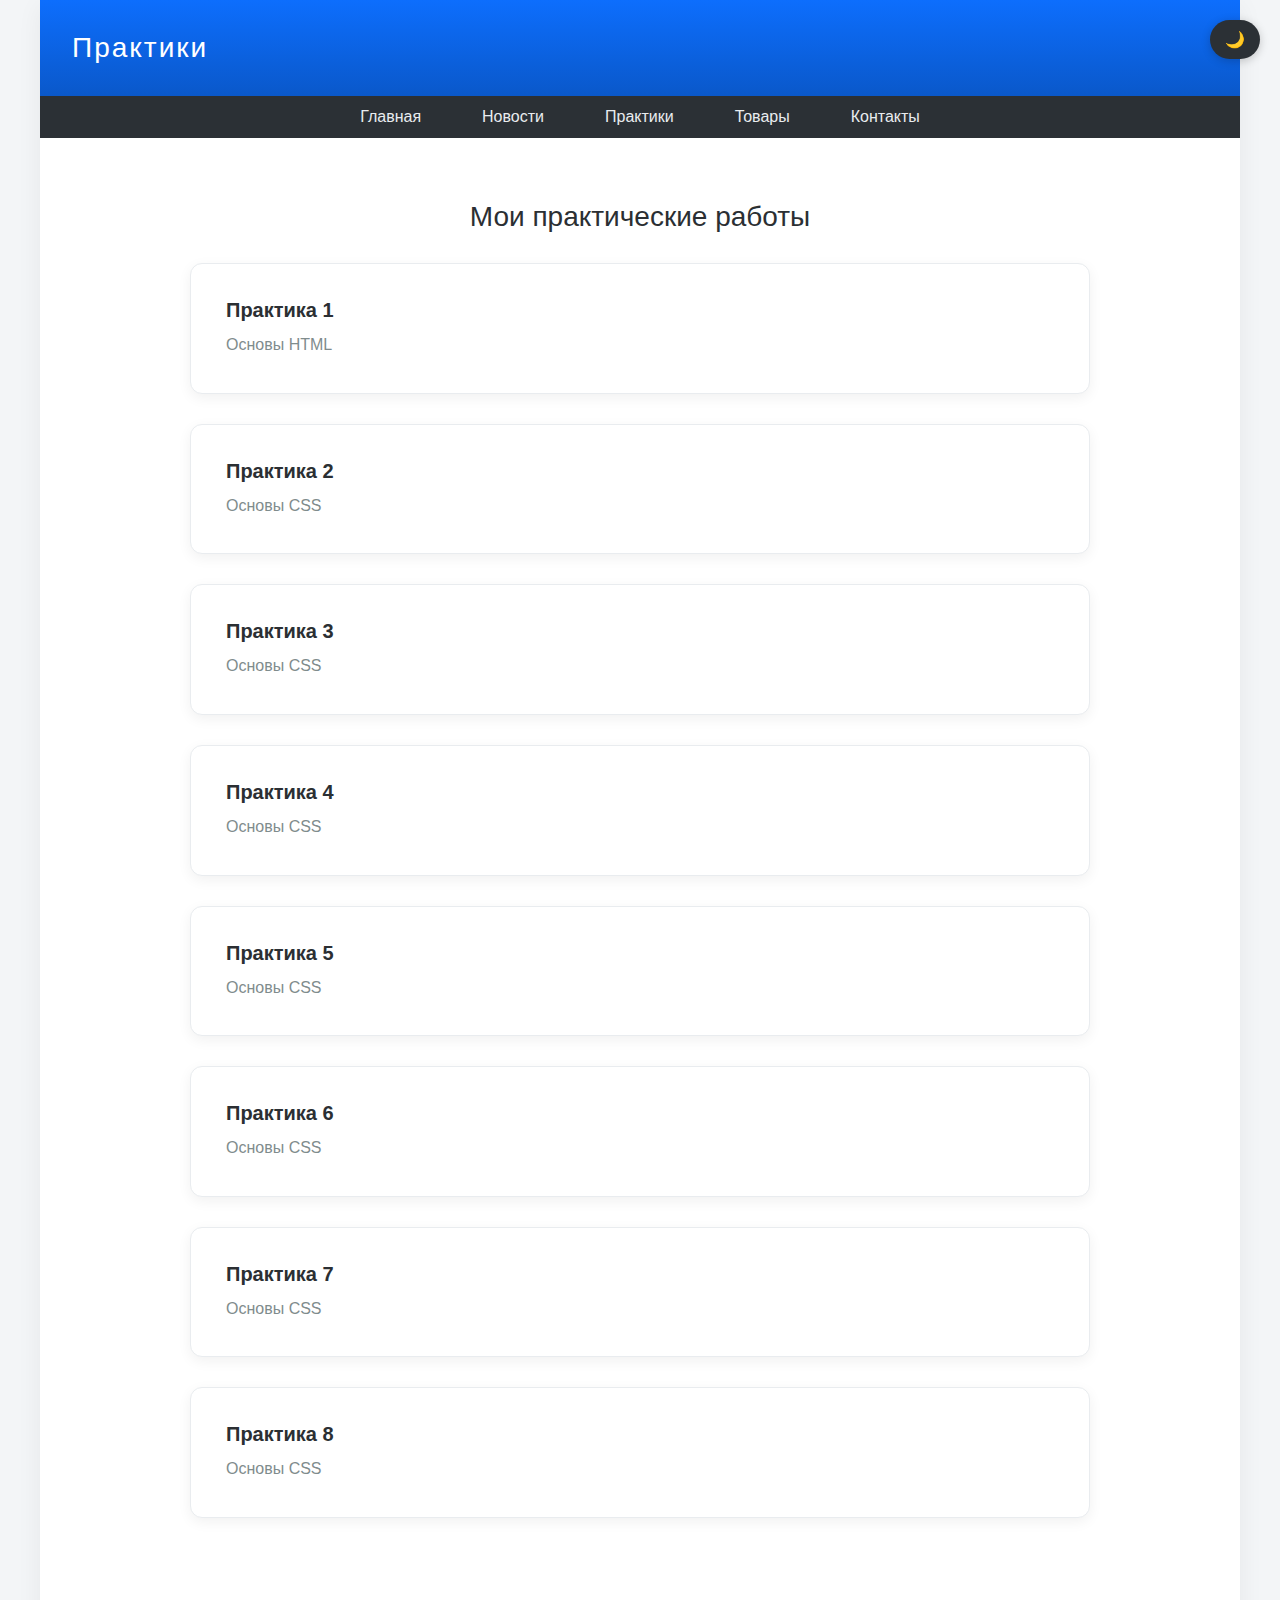
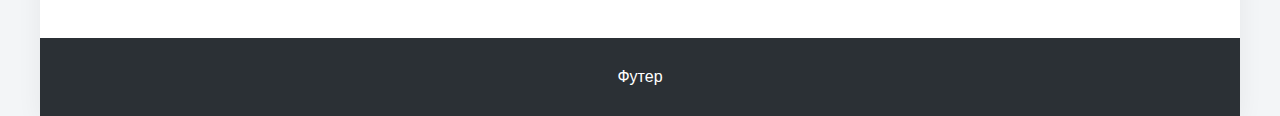
<file: pages/practices.html>
<!DOCTYPE html>
<html lang="ru">
<head>
    <meta charset="UTF-8">
    <meta name="viewport" content="width=device-width, initial-scale=1.0">
    <title>Практики</title>
    <link rel="stylesheet" href="../style/styles.css">
</head>
<body class="practices-page">
<div class="theme-toggle">
    <button class="theme-toggle__button" id="themeToggle">🌙</button>
</div>
<div class="page-container">
    <div class="header">Практики</div>
    <div class="nav">
        <ul class="nav-list">
            <li class="nav-item"><a class="nav-link" href="../index.html">Главная</a></li>
            <li class="nav-item"><a class="nav-link" href="news.html">Новости</a></li>
            <li class="nav-item"><a class="nav-link active" href="practices.html">Практики</a></li>
            <li class="nav-item"><a class="nav-link" href="goods.html">Товары</a></li>
            <li class="nav-item"><a class="nav-link" href="contacts.html">Контакты</a></li>
        </ul>
    </div>
    <div class="content">
        <h2 class="section-title">Мои практические работы</h2>
        <div class="experience-card">
            <h3 class="experience-title">Практика 1</h3>
            <p class="experience-desc">Основы HTML</p>
        </div>
        <div class="experience-card">
            <h3 class="experience-title">Практика 2</h3>
            <p class="experience-desc">Основы CSS</p>
        </div>
        <div class="experience-card">
            <h3 class="experience-title">Практика 3</h3>
            <p class="experience-desc">Основы CSS</p>
        </div>
        <div class="experience-card">
            <h3 class="experience-title">Практика 4</h3>
            <p class="experience-desc">Основы CSS</p>
        </div>
        <div class="experience-card">
            <h3 class="experience-title">Практика 5</h3>
            <p class="experience-desc">Основы CSS</p>
        </div>
        <div class="experience-card">
            <h3 class="experience-title">Практика 6</h3>
            <p class="experience-desc">Основы CSS</p>
        </div>
        <div class="experience-card">
            <h3 class="experience-title">Практика 7</h3>
            <p class="experience-desc">Основы CSS</p>
        </div>
        <div class="experience-card">
            <h3 class="experience-title">Практика 8</h3>
            <p class="experience-desc">Основы CSS</p>
        </div>
    </div>
    <div class="footer">Футер</div>
</div>
<script>
    // Переключатель темы
    class ThemeManager {
        constructor() {
            this.theme = localStorage.getItem('theme') || 'light';
            this.init();
        }

        init() {
            this.applyTheme(this.theme);
            this.createThemeToggle();
        }

        applyTheme(theme) {
            document.documentElement.setAttribute('data-theme', theme);
            localStorage.setItem('theme', theme);
        }

        toggleTheme() {
            this.theme = this.theme === 'light' ? 'dark' : 'light';
            this.applyTheme(this.theme);
            this.updateToggleButton();
        }

        createThemeToggle() {
            // Создаем кнопку, если её нет, иначе используем существующую
            let button = document.getElementById('themeToggle');
            if (!button) {
                button = document.createElement('button');
                button.id = 'themeToggle';
                button.className = 'theme-toggle__button';
                const container = document.createElement('div');
                container.className = 'theme-toggle';
                container.appendChild(button);
                document.body.appendChild(container);
            }
            // Назначаем обработчик и актуализируем иконку
            button.onclick = () => this.toggleTheme();
            this.updateToggleButton();
        }

        updateToggleButton() {
            const button = document.getElementById('themeToggle');
            if (button) {
                button.innerHTML = this.theme === 'light' ? '🌙' : '☀️';
            }
        }
    }

    // Инициализация при загрузке
    document.addEventListener('DOMContentLoaded', function() {
        new ThemeManager();
    });
</script>
</body>
</html>
</file>
<file: style/styles.css>
/* ===== БАЗОВЫЕ СТИЛИ ===== */
body {
    font-family: 'Segoe UI', Tahoma, Geneva, Verdana, sans-serif;
    margin: 0;
    padding: 0;
    background: #f3f5f7;
    min-height: 100vh;
}

/* ===== КОНТЕЙНЕР СТРАНИЦЫ ===== */
.page-container {
    max-width: 1200px;
    margin: 0 auto;
    background: white;
    min-height: 100vh;
    box-shadow: 0 6px 24px rgba(0, 0, 0, 0.06);
}

/* ===== ШАПКА ===== */
.header {
    background: linear-gradient(180deg, #0d6efd 0%, #0a58ca 100%);
    color: white;
    text-align: left;
    padding: 32px;
    font-size: 28px;
    font-weight: 300;
    letter-spacing: 2px;
}

/* ===== НАВИГАЦИЯ ===== */
.nav {
    background: #2b3035;
    padding: 12px 0;
}

.nav-list {
    list-style: none;
    margin: 0;
    padding: 0;
    display: flex;
    justify-content: center;
    gap: 25px;
}

.nav-item {
    margin: 0;
}

.nav-link {
    color: #e9ecef;
    text-decoration: none;
    padding: 10px 18px;
    border-radius: 8px;
    transition: all 0.3s ease;
    font-weight: 500;
}

.nav-link:hover {
    background: rgba(255, 255, 255, 0.08);
    transform: none;
}

/* ===== ОСНОВНОЙ КОНТЕНТ ===== */
.content {
    padding: 40px;
    max-width: 900px;
    margin: 0 auto;
}

/* ===== ГЛАВНАЯ СТРАНИЦА ===== */
.profile-header {
    text-align: center;
    margin-bottom: 40px;
}

.profile-title {
    font-size: 32px;
    color: #0d6efd;
    margin-bottom: 10px;
    font-weight: 300;
}

.profile-photo {
    width: 220px;
    height: 280px;
    border-radius: 15px;
    object-fit: cover;
    margin: 20px auto;
    border: 4px solid #667eea;
    box-shadow: 0 8px 25px rgba(102, 126, 234, 0.3);
    display: block;
}

.profile-name {
    font-size: 24px;
    color: #2c3e50;
    margin: 10px 0;
    font-weight: 500;
}

.profile-group {
    font-size: 18px;
    color: #7f8c8d;
    margin: 5px 0;
}

.about-me {
    background: #f8f9fa;
    padding: 25px;
    border-radius: 15px;
    margin: 30px 0;
    border: 1px solid #e9ecef;
    font-size: 16px;
    line-height: 1.8;
}

/* ===== НАВЫКИ ===== */
.skills-container {
    display: flex;
    justify-content: center;
    flex-wrap: wrap;
    gap: 15px;
    margin: 30px 0;
}

.skills-grid {
    display: flex;
    justify-content: center;
    flex-wrap: wrap;
    gap: 15px;
    width: 100%;
}

.skill-tag {
    background: linear-gradient(135deg, #4facfe 0%, #00f2fe 100%);
    color: white;
    padding: 12px 25px;
    border-radius: 25px;
    font-weight: 600;
    font-size: 14px;
    box-shadow: 0 4px 15px rgba(79, 172, 254, 0.3);
    transition: all 0.3s ease;
}

.skill-tag:hover {
    transform: translateY(-3px);
    box-shadow: 0 6px 20px rgba(79, 172, 254, 0.4);
}

/* ===== ОПЫТ РАБОТЫ ===== */
.experience-section {
    margin-top: 50px;
}

.section-title {
    font-size: 28px;
    color: #2b2f33;
    text-align: center;
    margin-bottom: 30px;
    font-weight: 300;
}

.experience-card {
    background: white;
    padding: 25px;
    margin: 20px 0;
    border-radius: 12px;
    box-shadow: 0 4px 14px rgba(0, 0, 0, 0.06);
    border: 1px solid #e9ecef;
    transition: transform 0.3s ease;
}

.experience-card:hover {
    transform: translateY(-2px);
}

.news-page .experience-card,
.practices-page .experience-card {
    padding: 35px;
    margin: 30px 0;
}

.experience-title {
    font-size: 20px;
    color: #2b2f33;
    margin: 0 0 10px 0;
    font-weight: 600;
}

.experience-desc {
    color: #7f8c8d;
    line-height: 1.6;
    margin: 0;
}

/* ===== ТОВАРЫ ===== */
.products-section {
    display: grid;
    grid-template-columns: 1fr 300px;
    gap: 30px;
    margin-top: 30px;
}

.products-grid {
    display: grid;
    grid-template-columns: repeat(auto-fit, minmax(280px, 1fr));
    gap: 30px;
}

.product-card {
    background: white;
    padding: 25px;
    border-radius: 15px;
    box-shadow: 0 4px 14px rgba(0, 0, 0, 0.06);
    transition: all 0.3s ease;
    border: 1px solid #e9ecef;
    position: relative;
    cursor: pointer;
}

.product-card:hover {
    transform: translateY(-5px);
    box-shadow: 0 10px 28px rgba(0, 0, 0, 0.12);
    border-color: #dfe3e6;
}

.product-card--discount::before {
    content: "СКИДКА";
    position: absolute;
    top: 10px;
    right: 10px;
    background: #e74c3c;
    color: white;
    padding: 4px 8px;
    border-radius: 6px;
    font-size: 14px;
    font-weight: 600;
    z-index: 2;
}

.product-card--hot::before {
    content: "ХИТ";
    position: absolute;
    top: 10px;
    left: 10px;
    background: #ffc107;
    color: #2c3e50;
    padding: 4px 8px;
    border-radius: 6px;
    font-size: 14px;
    font-weight: 600;
    z-index: 2;
}

.product-image {
    width: 100%;
    height: 200px;
    border-radius: 10px;
    object-fit: cover;
    margin-bottom: 20px;
    border: 3px solid #f8f9fa;
    transition: transform 0.3s ease;
}

.product-card:hover .product-image {
    transform: scale(1.05);
}

.product-name {
    font-size: 20px;
    color: #2b2f33;
    margin: 10px 0;
    font-weight: 600;
}

.product-desc {
    color: #7f8c8d;
    line-height: 1.6;
    margin: 10px 0;
    font-size: 14px;
}

.product-price-container {
    display: flex;
    align-items: center;
    gap: 10px;
    margin: 20px 0;
    flex-wrap: wrap;
    justify-content: center;
}

.product-price {
    font-size: 24px;
    color: #e74c3c;
    font-weight: 700;
}

.product-old-price {
    font-size: 14px;
    color: #7f8c8d;
    text-decoration: line-through;
}

.product-discount {
    background: #e74c3c;
    color: white;
    padding: 2px 6px;
    border-radius: 6px;
    font-size: 14px;
    font-weight: 600;
}

.product-button {
    background: linear-gradient(135deg, #667eea 0%, #764ba2 100%);
    color: white;
    border: none;
    padding: 12px 25px;
    border-radius: 8px;
    cursor: pointer;
    font-weight: 600;
    transition: all 0.3s ease;
    width: 100%;
    margin-top: 10px;
}

.product-button:hover {
    transform: translateY(-2px);
    box-shadow: 0 5px 15px rgba(102, 126, 234, 0.4);
}

.product-button--added {
    background: #28a745;
}

/* ===== КОРЗИНА ===== */
.cart-sidebar {
    background: white;
    padding: 30px;
    border-radius: 15px;
    box-shadow: 0 4px 14px rgba(0, 0, 0, 0.06);
    height: fit-content;
    position: sticky;
    top: 30px;
}

.cart-title {
    font-size: 24px;
    color: #2c3e50;
    margin-bottom: 30px;
    text-align: center;
    font-weight: 600;
}

.cart-items {
    max-height: 300px;
    overflow-y: auto;
    margin-bottom: 30px;
}

.cart-item {
    display: flex;
    align-items: center;
    gap: 10px;
    padding: 10px;
    border-bottom: 1px solid #eceff2;
}

.cart-item:last-child {
    border-bottom: none;
}

.cart-item-image {
    width: 50px;
    height: 50px;
    border-radius: 6px;
    object-fit: cover;
}

.cart-item-info {
    flex: 1;
}

.cart-item-name {
    font-size: 14px;
    font-weight: 600;
    margin-bottom: 2px;
}

.cart-item-price {
    font-size: 14px;
    color: #e74c3c;
    font-weight: 600;
}

.cart-item-quantity {
    display: flex;
    align-items: center;
    gap: 5px;
}

.quantity-btn {
    background: #f1f3f5;
    border: none;
    width: 25px;
    height: 25px;
    border-radius: 6px;
    cursor: pointer;
    display: flex;
    align-items: center;
    justify-content: center;
    font-weight: 600;
}

.quantity-btn:hover {
    background: #e9ecef;
    color: #2b2f33;
}

.cart-item-remove {
    background: none;
    border: none;
    color: #e74c3c;
    cursor: pointer;
    padding: 4px;
    font-size: 18px;
}

.cart-item-remove:hover {
    transform: scale(1.2);
}

.cart-total {
    border-top: 2px solid #e9ecef;
    padding-top: 20px;
    margin-bottom: 30px;
}

.total-row {
    display: flex;
    justify-content: space-between;
    margin-bottom: 5px;
}

.total-final {
    font-size: 18px;
    font-weight: 700;
    color: #2c3e50;
    border-top: 1px solid #e9ecef;
    padding-top: 10px;
}

.checkout-button {
    background: linear-gradient(135deg, #28a745 0%, #20c997 100%);
    color: white;
    border: none;
    padding: 15px 25px;
    border-radius: 8px;
    cursor: pointer;
    font-weight: 600;
    width: 100%;
    transition: all 0.3s ease;
}

.checkout-button:hover {
    transform: translateY(-2px);
    box-shadow: 0 5px 15px rgba(40, 167, 69, 0.4);
}

.checkout-button:disabled {
    background: #7f8c8d;
    cursor: not-allowed;
    transform: none;
    box-shadow: none;
}

.cart-empty {
    text-align: center;
    color: #7f8c8d;
    padding: 30px;
}

/* ===== МОДАЛЬНОЕ ОКНО ===== */
dialog::backdrop {
    background: rgba(0, 0, 0, 0.6);
    animation: fadeIn 0.3s ease;
}

dialog {
    border: none;
    border-radius: 12px;
    padding: 0;
    box-shadow: 0 10px 30px rgba(0, 0, 0, 0.3);
    animation: slideIn 0.3s ease;
    max-width: 500px;
    width: 90vw;
    max-height: 90vh;
    overflow-y: auto;
}

.modal-header {
    background: linear-gradient(135deg, #2c3e50 0%, #34495e 100%);
    color: white;
    padding: 1.5rem;
    border-radius: 12px 12px 0 0;
    margin: 0;
}

.modal-header h2 {
    margin: 0;
    color: white;
    font-size: 1.5rem;
}

.modal-content {
    padding: 2rem;
}

.form-group {
    margin-bottom: 1.5rem;
}

.form-group label {
    display: block;
    margin-bottom: 0.5rem;
    font-weight: 600;
    color: #2c3e50;
}

.form-group input,
.form-group select,
.form-group textarea {
    width: 100%;
    padding: 0.75rem;
    border: 2px solid #e9ecef;
    border-radius: 6px;
    font-size: 1rem;
    transition: border-color 0.3s ease;
    box-sizing: border-box;
}

.form-group input:focus,
.form-group select:focus,
.form-group textarea:focus {
    outline: none;
    border-color: #667eea;
}

.form-group textarea {
    min-height: 100px;
    resize: vertical;
}

.modal-actions {
    display: flex;
    gap: 1rem;
    justify-content: flex-end;
    margin-top: 2rem;
}

.btn {
    padding: 0.75rem 1.5rem;
    border: none;
    border-radius: 6px;
    cursor: pointer;
    font-size: 1rem;
    transition: all 0.3s ease;
    font-weight: 600;
}

.btn-primary {
    background: #0d6efd;
    color: white;
}

.btn-primary:hover {
    transform: translateY(-1px);
    box-shadow: 0 6px 18px rgba(13, 110, 253, 0.25);
}

.btn-secondary {
    background: #f1f3f5;
    color: #2c3e50;
    border: 1px solid #e9ecef;
}

.btn-secondary:hover {
    background: #e9ecef;
}

.required {
    color: #e74c3c;
}

.contact-button {
    background: #0d6efd;
    color: white;
    border: none;
    padding: 15px 40px;
    font-size: 16px;
    border-radius: 30px;
    cursor: pointer;
    margin-top: 20px;
    font-weight: 600;
    transition: all 0.3s ease;
}

.contact-button:hover {
    transform: translateY(-1px);
    box-shadow: 0 8px 24px rgba(13, 110, 253, 0.25);
}

@keyframes fadeIn {
    from { opacity: 0; }
    to { opacity: 1; }
}

@keyframes slideIn {
    from {
        opacity: 0;
        transform: translateY(-50px) scale(0.9);
    }
    to {
        opacity: 1;
        transform: translateY(0) scale(1);
    }
}

/* ===== ФУТЕР ===== */
.footer {
    background: #2b3035;
    color: white;
    text-align: center;
    padding: 30px;
    margin-top: 50px;
}

/* ===== АДАПТИВНОСТЬ ===== */
@media (max-width: 768px) {
    .nav-list {
        flex-direction: column;
        gap: 10px;
    }

    .skills-container {
        flex-direction: column;
    }

    .skills-grid {
        flex-direction: row;
        justify-content: center;
    }

    .products-section {
        grid-template-columns: 1fr;
    }

    .products-grid {
        grid-template-columns: 1fr;
    }

    .content {
        padding: 20px;
    }

    .profile-photo {
        width: 180px;
        height: 230px;
    }

    .profile-title {
        font-size: 28px;
    }

    .profile-name {
        font-size: 20px;
    }

    .section-title {
        font-size: 24px;
    }

    .modal-actions {
        flex-direction: column;
    }

    .btn {
        width: 100%;
    }

    dialog {
        margin: 1rem;
        width: calc(100vw - 2rem);
    }

    .cart-sidebar {
        position: static;
        margin-top: 30px;
    }
}

@media (max-width: 480px) {
    .header {
        padding: 20px;
        font-size: 24px;
    }

    .nav {
        padding: 15px 0;
    }

    .nav-link {
        padding: 10px 20px;
        font-size: 14px;
    }

    .content {
        padding: 15px;
    }

    .profile-photo {
        width: 150px;
        height: 200px;
    }

    .about-me {
        padding: 20px;
    }

    .skill-tag {
        padding: 10px 20px;
        font-size: 12px;
    }

    .experience-card {
        padding: 20px;
    }

    .product-card {
        padding: 20px;
    }

    .product-image {
        height: 180px;
    }
}
/* ===== ПЕРЕКЛЮЧАТЕЛЬ ТЕМЫ ===== */
.theme-toggle {
    position: fixed;
    top: 20px;
    right: 20px;
    z-index: 1000;
}

.theme-toggle__button {
    background: #2b3035;
    color: white;
    border: none;
    padding: 10px 15px;
    border-radius: 20px;
    cursor: pointer;
    transition: all 0.3s ease;
    font-weight: 600;
    box-shadow: 0 2px 10px rgba(0,0,0,0.2);
    font-size: 16px;
}

.theme-toggle__button:hover {
    transform: scale(1.1);
    background: #343a40;
}

/* ===== ТЕМНАЯ ТЕМА ===== */
[data-theme="dark"] {
    /* Основные цвета */
    --bg-primary: #1a1a1a;
    --bg-secondary: #2d2d2d;
    --bg-card: #2d2d2d;
    --text-primary: #ffffff;
    --text-secondary: #b0b0b0;
    --border-color: #444;
}

[data-theme="dark"] body {
    background: linear-gradient(135deg, #1a1a1a 0%, #2d2d2d 100%) !important;
    color: var(--text-primary);
}

[data-theme="dark"] .page-container {
    background: var(--bg-primary);
    box-shadow: 0 0 30px rgba(0, 0, 0, 0.3);
}

[data-theme="dark"] .header {
    background: linear-gradient(135deg, #1a1a1a 0%, #2d2d2d 100%);
    border-bottom: 1px solid var(--border-color);
}

[data-theme="dark"] .nav {
    background: #2d2d2d;
    border-bottom: 1px solid var(--border-color);
}

[data-theme="dark"] .nav-link {
    color: var(--text-primary);
}

[data-theme="dark"] .nav-link:hover {
    background: rgba(255, 255, 255, 0.1);
}

[data-theme="dark"] .content {
    background: var(--bg-primary);
}

[data-theme="dark"] .profile-title,
[data-theme="dark"] .profile-name,
[data-theme="dark"] .section-title,
[data-theme="dark"] .experience-title {
    color: var(--text-primary);
}

[data-theme="dark"] .profile-group,
[data-theme="dark"] .experience-desc,
[data-theme="dark"] .about-me {
    color: var(--text-secondary);
}

[data-theme="dark"] .about-me {
    background: linear-gradient(135deg, #2d2d2d 0%, #3d3d3d 100%);
    border-left: 5px solid #667eea;
}

[data-theme="dark"] .skill-tag {
    background: linear-gradient(135deg, #667eea 0%, #764ba2 100%);
}

[data-theme="dark"] .experience-card {
    background: var(--bg-card);
    border-left: 4px solid #667eea;
    color: var(--text-primary);
}

[data-theme="dark"] .experience-desc {
    color: var(--text-secondary);
}

/* Товары в темной теме */
[data-theme="dark"] .product-card {
    background: var(--bg-card);
    color: var(--text-primary);
}

[data-theme="dark"] .product-name {
    color: var(--text-primary);
}

[data-theme="dark"] .product-desc {
    color: var(--text-secondary);
}

[data-theme="dark"] .cart-sidebar {
    background: var(--bg-card);
    color: var(--text-primary);
}

[data-theme="dark"] .cart-item {
    border-bottom-color: var(--border-color);
}

[data-theme="dark"] .cart-item-name {
    color: var(--text-primary);
}

[data-theme="dark"] .cart-total {
    border-top-color: var(--border-color);
}

[data-theme="dark"] .total-final {
    border-top-color: var(--border-color);
    color: var(--text-primary);
}

/* Bootstrap компоненты в темной теме */
[data-theme="dark"] .bg-light {
    background-color: var(--bg-card) !important;
    color: var(--text-primary);
}

[data-theme="dark"] .card {
    background-color: var(--bg-card);
    border-color: var(--border-color);
    color: var(--text-primary);
}

[data-theme="dark"] .card-header {
    background-color: var(--bg-secondary) !important;
    border-bottom-color: var(--border-color);
    color: var(--text-primary);
}

[data-theme="dark"] .card-title {
    color: var(--text-primary);
}

[data-theme="dark"] .card-text {
    color: var(--text-secondary);
}

[data-theme="dark"] .text-muted {
    color: var(--text-secondary) !important;
}

[data-theme="dark"] .border-top {
    border-top-color: var(--border-color) !important;
}

[data-theme="dark"] .footer {
    background: linear-gradient(135deg, #1a1a1a 0%, #2d2d2d 100%);
    border-top: 1px solid var(--border-color);
}

/* Модальное окно в темной теме */
[data-theme="dark"] .modal-header {
    background: linear-gradient(135deg, #1a1a1a 0%, #2d2d2d 100%);
}

[data-theme="dark"] .modal-content {
    background: var(--bg-card);
    color: var(--text-primary);
}

[data-theme="dark"] .form-group label {
    color: var(--text-primary);
}

[data-theme="dark"] .form-group input,
[data-theme="dark"] .form-group select,
[data-theme="dark"] .form-group textarea {
    background: var(--bg-secondary);
    border-color: var(--border-color);
    color: var(--text-primary);
}

[data-theme="dark"] .form-group input:focus,
[data-theme="dark"] .form-group select:focus,
[data-theme="dark"] .form-group textarea:focus {
    border-color: #667eea;
}

[data-theme="dark"] .btn-secondary {
    background: var(--bg-secondary);
    color: var(--text-primary);
    border-color: var(--border-color);
}

[data-theme="dark"] .btn-secondary:hover {
    background: #3d3d3d;
}
</file>
